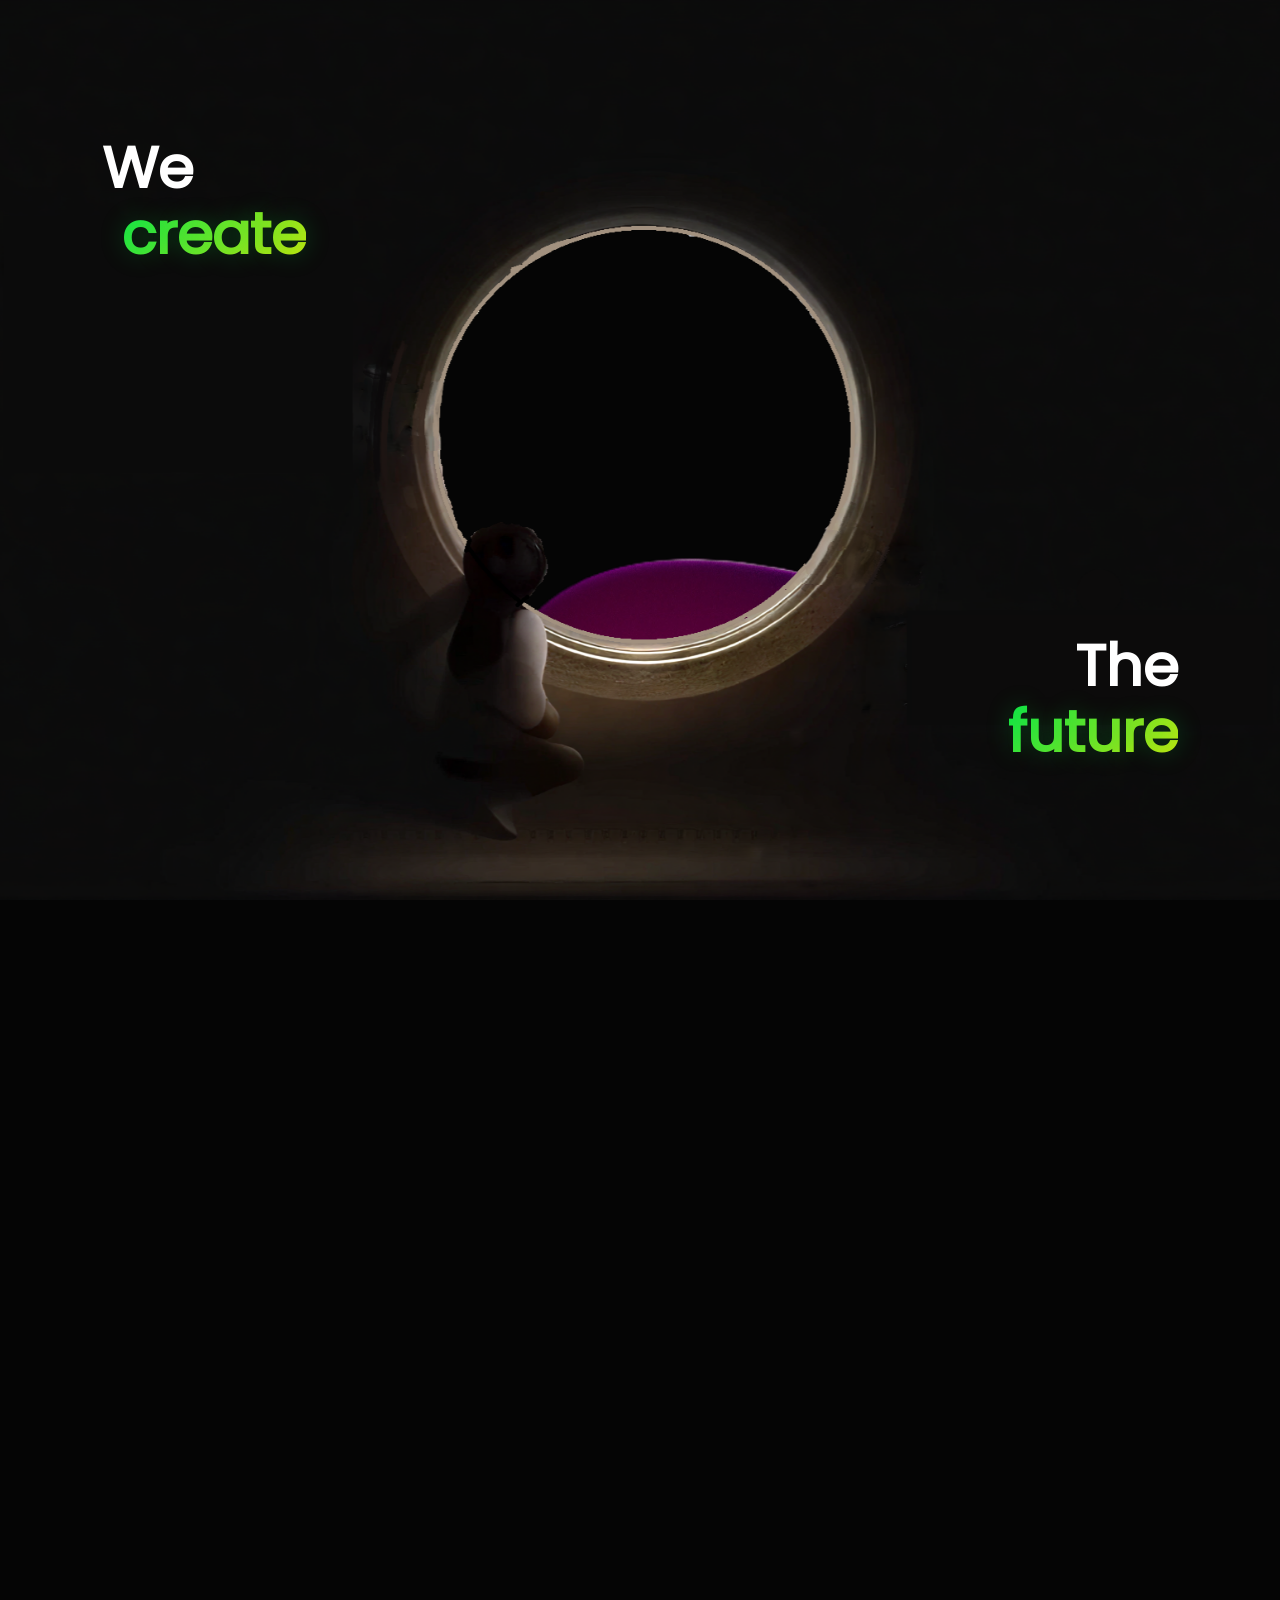
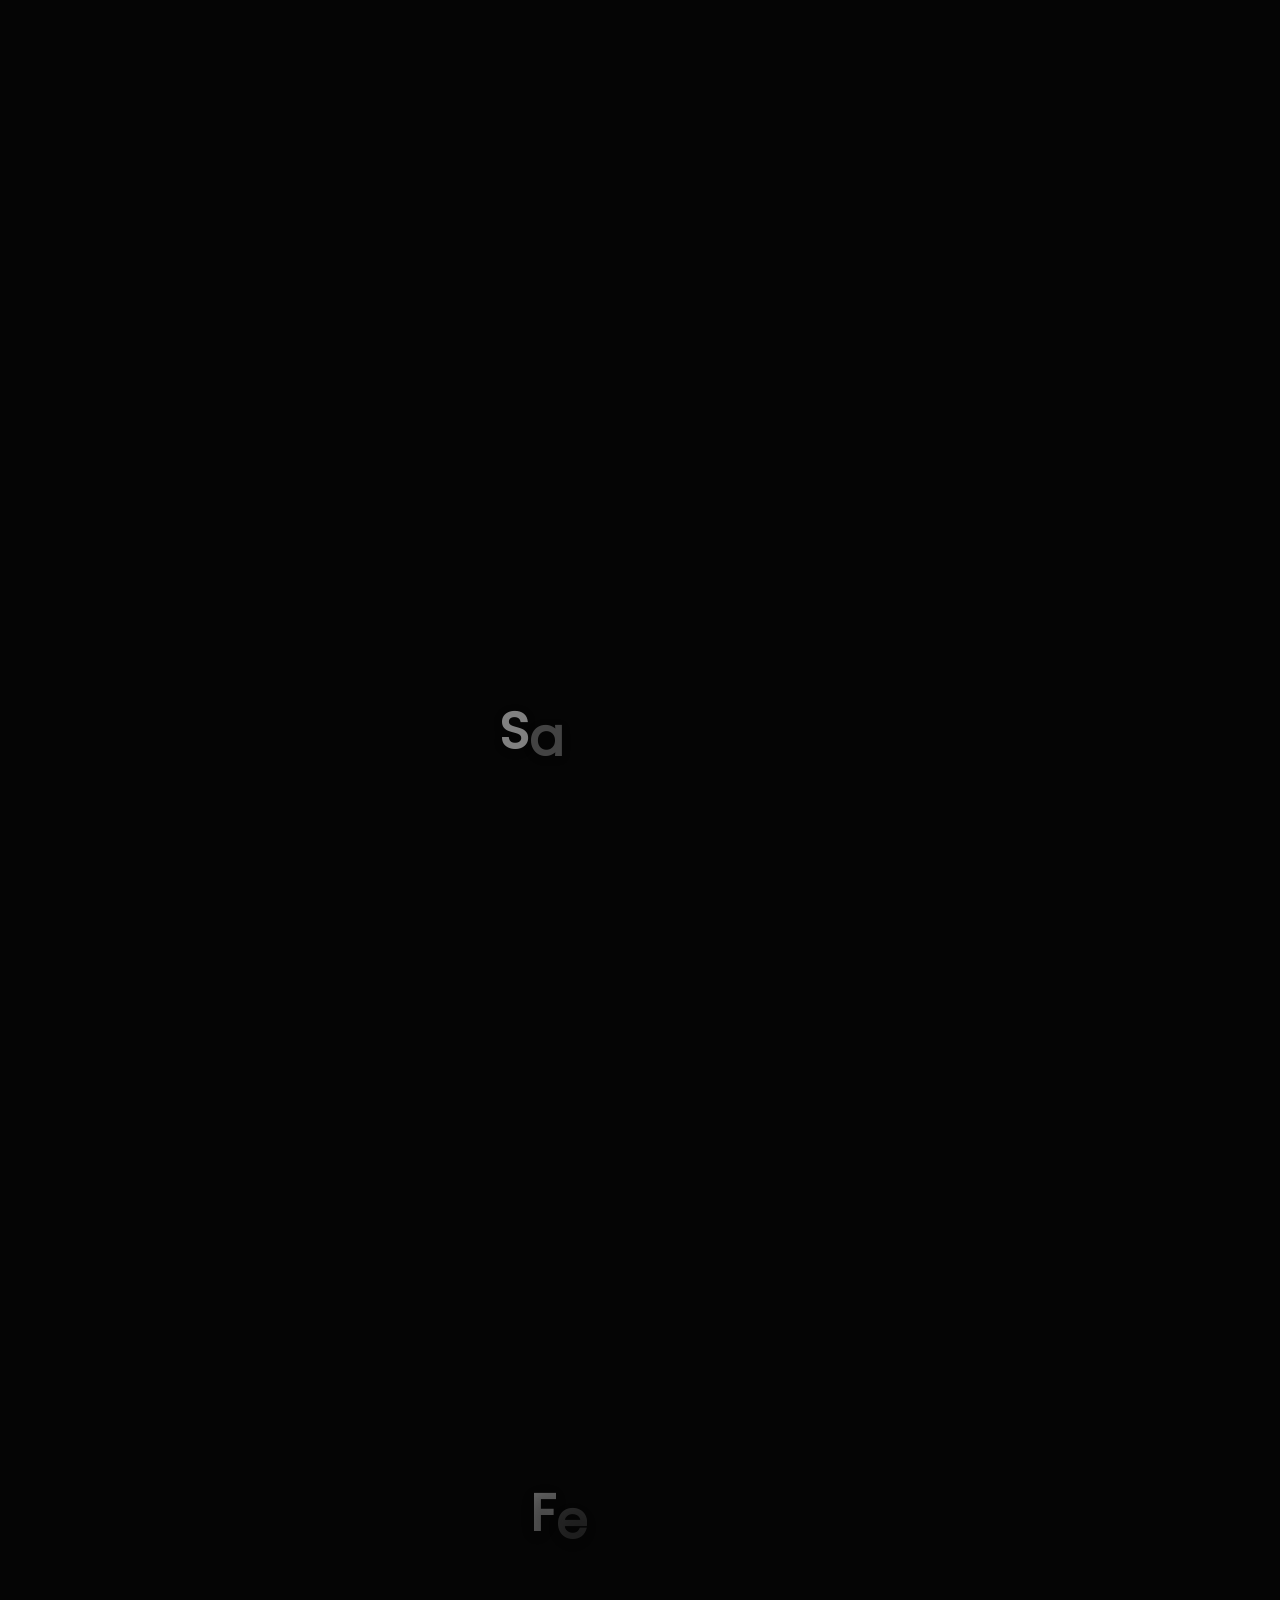
<file: index.html>
<!doctype html><html lang="en"><head><meta charset="UTF-8"><meta name="viewport" content="width=device-width,initial-scale=1"><title>Sanatan AI - Welcome</title><link rel="icon" type="image/png" href="/favicon-96x96.png" sizes="96x96"><link rel="icon" type="image/svg+xml" href="/favicon.svg"><link rel="shortcut icon" href="/favicon.ico"><link rel="apple-touch-icon" sizes="180x180" href="/apple-touch-icon.png"><meta name="apple-mobile-web-app-title" content="Sanatan AI"><link rel="manifest" href="/site.webmanifest"><script type="ld+json">{
        "@context": "https://schema.org",
        "@type": "WebSite",
        "name": "Sanatan AI",
        "url": "https://sanatan-ai.netlify.app",
        "keywords": "Sanatan AI, Sanatan chatgpt, AI assiatant, Sanatan, ai, AI, ChatGPT, Gemini, Sanatan gemini, chatbot",
        "description": "SANATAN AI — The Soul of Intelligence. One of the world's most advanced AI assistants, empowering users with authentic knowledge, spiritual guidance, and deep insights into Sanatan Dharma.",
        "author": {
          "@type": "Person",
          "name": "Shivam Sharma",
          "url": "https://shivamsharma999.github.io"
        },
        "publisher": {
          "@type": "Organization",
          "name": "Sanatan AI"
        },
        "inLanguage": ["en", "hi"],
        "genre": ["AI", "Chatbot", "Sanatan Dharma"]
      }</script><meta name="google-site-verification" content="uBdk-AkWWmrGQt7aYmEE0bgEboVTqpo6ws0tDA89azk"><link rel="stylesheet" href="loader.css"><link rel="stylesheet" href="./style.css"><link rel="shortcut icon" href="favicon.ico" type="image/x-icon"><link rel="shortcut icon" href="assets/logo.png" type="image/png"></head><body><div class="loader-parent"><div class="loader"></div></div><script>const loader = document.querySelector(".loader");
      for (let i = 0; i < 26; i++) {
        loader.innerHTML += "<div class='dot'></div>";
      }</script><div class="wrapper center-flex"><div class="iimg center-flex"><img class="bg-image" src="./assets/logo.png" alt="Snatan AI"><h1 class="logoTxt">Sanatan AI</h1></div><!-- THE TEXT --><div class="content center-flex"><img src="./assets/girl.png" class="girl" alt="girl"><h1 class="side-1">We<br><span class="create">create</span></h1><h1 class="side-2">The<br><span class="future">future</span></h1></div></div><!-- NEXT SECTION --><div class="section-next center-flex"><h1>Sanatan AI</h1><p>Meet <b>Sanatan AI</b> - The Soul of Intelligence.<br>This is the place where knowledge meets wisdom, science meet scriptures and technology meet dharma. Sanatan AI is a all-in-one platform providing you assistance about all your queries by integrating the answer with Sanatan Dharma. You get oppoutunities for discovering the ancient texts, and diving deep in them, which is all free of cost.</p></div><div class="section center-flex"><h1 class="section-title">Features</h1><div class="feature-grid"><div class="feature-card center-flex"><div class="feature-icon"><svg xmlns="http://www.w3.org/2000/svg" viewBox="0 0 24 24" fill="none" stroke="currentColor" stroke-width="2" stroke-linecap="round" stroke-linejoin="round"><path d="M20.59 13.41l-7.17 7.17a2 2 0 0 1-2.83 0L2 12V2h10l8.59 8.59a2 2 0 0 1 0 2.82z"></path><line x1="7" y1="7" x2="7.01" y2="7"></line></svg></div><h1>Free of Cost</h1><p>Sanatan AI is completely free of cost providing equal opportunities for everyone, poor and rich alike, to open their minds towards the concept of <i>karma</i>.</p></div><div class="feature-card center-flex"><div class="feature-icon"><svg xmlns="http://www.w3.org/2000/svg" viewBox="0 0 24 24" fill="none" stroke="currentColor" stroke-width="2" stroke-linecap="round" stroke-linejoin="round"><rect x="2" y="3" width="20" height="14" rx="2" ry="2"></rect><line x1="8" y1="21" x2="16" y2="21"></line><line x1="12" y1="17" x2="12" y2="21"></line></svg></div><h1>Cross Platform</h1><p>Sanatan AI is a multi-platform application which runs on most browsers and is downloadable as a PWA on mobiles and as an app on Windows.</p></div><div class="feature-card center-flex"><div class="feature-icon"><svg xmlns="http://www.w3.org/2000/svg" viewBox="0 0 24 24" fill="none" stroke="currentColor" stroke-width="2" stroke-linecap="round" stroke-linejoin="round"><polygon points="3 11 22 2 13 21 11 13 3 11"></polygon></svg></div><h1>Interactive</h1><p>Sanatan AI is a fully animated and UI-boosted chatbot. It has support for multiple themes, animated UIs, easy UX and moving icons. Enjoy your journey while exploring the roots of the universe.</p></div><div class="feature-card center-flex"><div class="feature-icon"><svg xmlns="http://www.w3.org/2000/svg" viewBox="0 0 24 24" fill="none" stroke="currentColor" stroke-width="2" stroke-linecap="round" stroke-linejoin="round"><circle cx="12" cy="12" r="10"></circle><circle cx="12" cy="12" r="6"></circle><circle cx="12" cy="12" r="1"></circle></svg></div><h1>Accurate</h1><p>Sanatan AI is accurate in most of its tasks. Powered by Google's intelligent models, Sanatan AI perfectly understands the queries of users and performs actions accordingly.</p></div></div></div><div class="section-next center-flex"><h3>Are you still waiting??</h3><br><h1>Visit Now!</h1><button class="visit center-flex" onclick="window.location.href=&#34;https://sanatan.shivam.click&#34;"><img src="./assets/logo.png" alt="Sanatan Logo" class="visitImg"> Sanatan AI</button><p class="footer center-flex"><img src="./assets/logo.png" alt="Sanatan Logo" style="display:inline;width:30px;margin-right:10px"> All Rights Reserved. Copyright © Sanatan AI, Inc. 2026</p></div><div class="bg"></div><!-- SCRIPTS --><script src="./gsap/all.min.js"></script><script src="./gsap/ScrollTrigger.min.js"></script><script src="./gsap/SplitText.min.js"></script><script src="./script.js" defer></script></body></html>
</file>
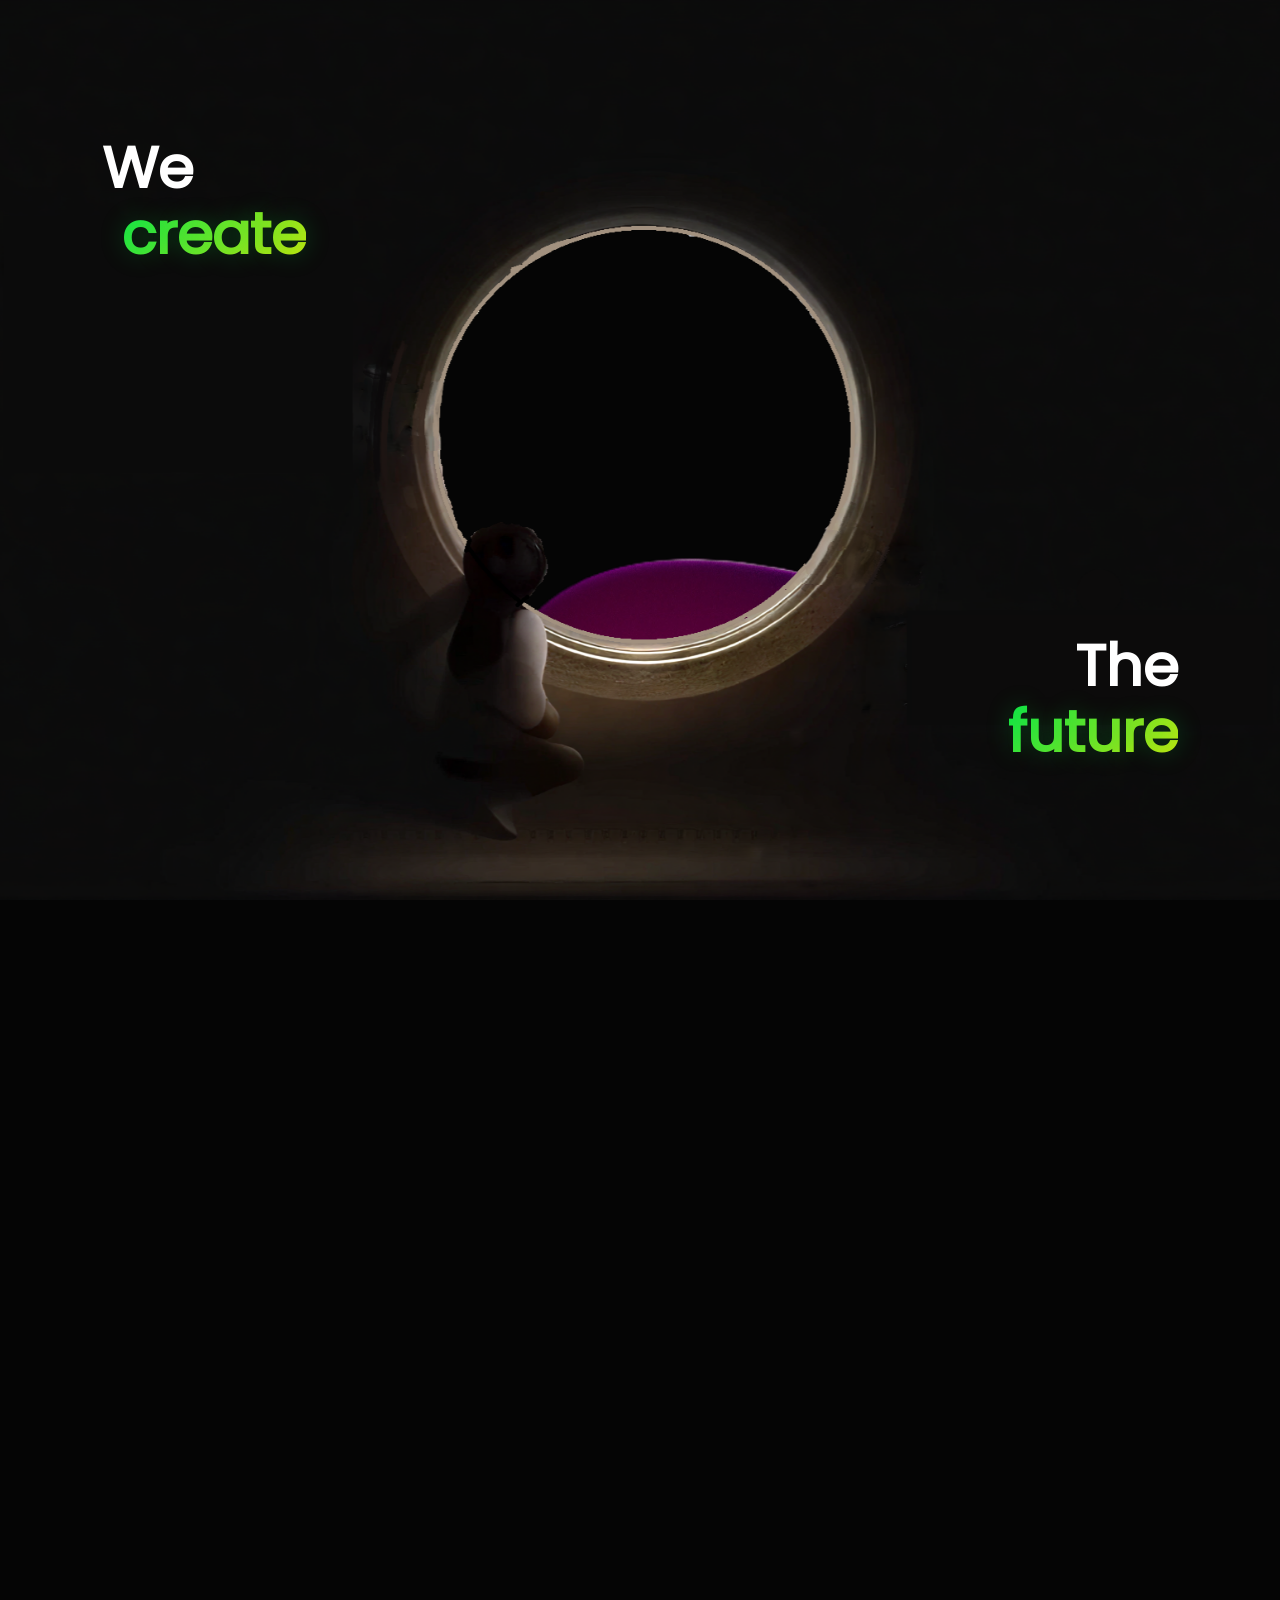
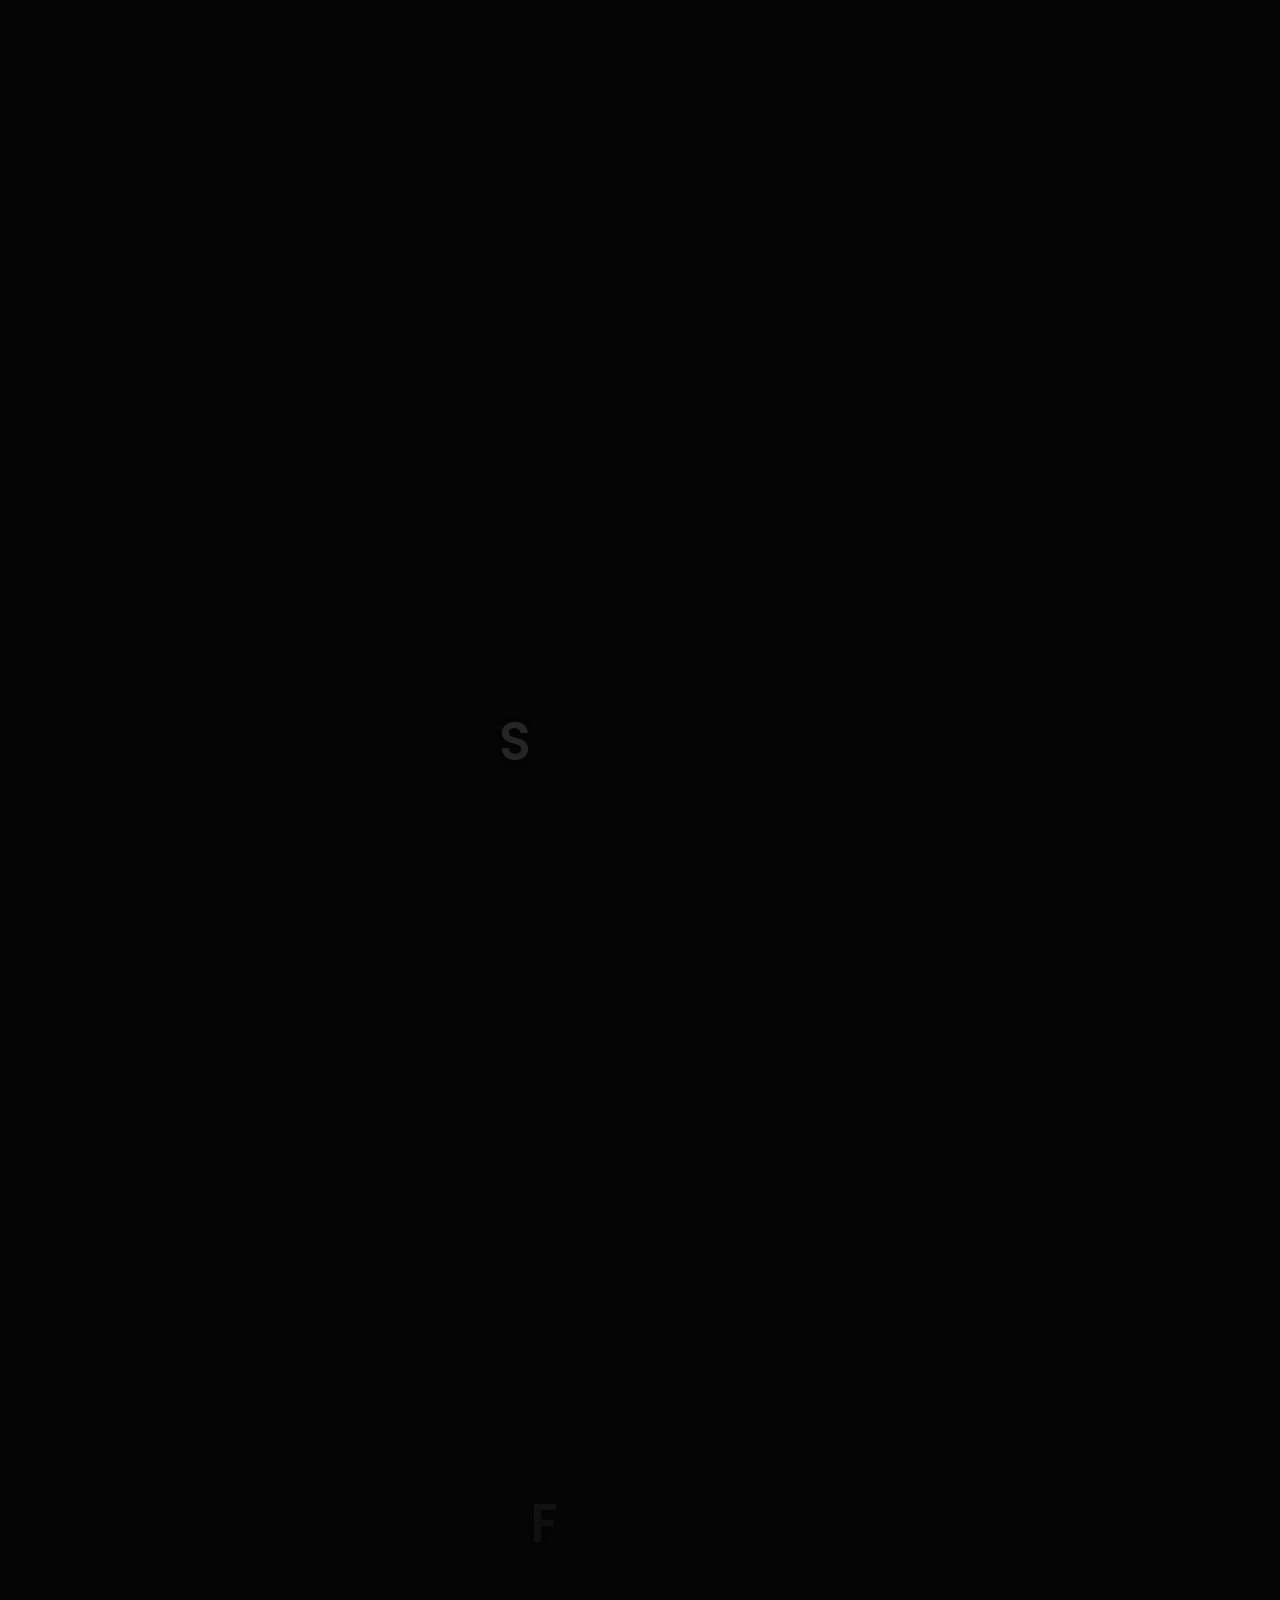
<file: index.main.html>
<!doctype html>
<html lang="en">
  <head>
    <meta charset="UTF-8" />
    <meta name="viewport" content="width=device-width, initial-scale=1.0" />
    <title>Sanatan AI - Welcome</title>
    <link rel="icon" type="image/png" href="/favicon-96x96.png" sizes="96x96" />
    <link rel="icon" type="image/svg+xml" href="/favicon.svg" />
    <link rel="shortcut icon" href="/favicon.ico" />
    <link rel="apple-touch-icon" sizes="180x180" href="/apple-touch-icon.png" />
    <meta name="apple-mobile-web-app-title" content="Sanatan AI" />
    <link rel="manifest" href="/site.webmanifest" />
    <script type="ld+json">
      {
        "@context": "https://schema.org",
        "@type": "WebSite",
        "name": "Sanatan AI",
        "url": "https://sanatan-ai.netlify.app",
        "keywords": "Sanatan AI, Sanatan chatgpt, AI assiatant, Sanatan, ai, AI, ChatGPT, Gemini, Sanatan gemini, chatbot",
        "description": "SANATAN AI — The Soul of Intelligence. One of the world's most advanced AI assistants, empowering users with authentic knowledge, spiritual guidance, and deep insights into Sanatan Dharma.",
        "author": {
          "@type": "Person",
          "name": "Shivam Sharma",
          "url": "https://shivamsharma999.github.io"
        },
        "publisher": {
          "@type": "Organization",
          "name": "Sanatan AI"
        },
        "inLanguage": ["en", "hi"],
        "genre": ["AI", "Chatbot", "Sanatan Dharma"]
      }
    </script>
    <meta
      name="google-site-verification"
      content="uBdk-AkWWmrGQt7aYmEE0bgEboVTqpo6ws0tDA89azk"
    />
    <link rel="stylesheet" href="loader.css" />
    <link rel="stylesheet" href="./style.css" />
    <link rel="shortcut icon" href="favicon.ico" type="image/x-icon" />
    <link rel="shortcut icon" href="assets/logo.png" type="image/png" />
  </head>

  <body>
    <div class="loader-parent"><div class="loader"></div></div>
    <script>
      const loader = document.querySelector(".loader");
      for (let i = 0; i < 26; i++) {
        loader.innerHTML += "<div class='dot'></div>";
      }
    </script>
    <div class="wrapper center-flex">
      <div class="iimg center-flex">
        <img class="bg-image" src="./assets/logo.png" alt="Snatan AI" />
        <h1 class="logoTxt">Sanatan AI</h1>
      </div>

      <!-- THE TEXT -->
      <div class="content center-flex">
        <img src="./assets/girl.png" class="girl" alt="girl" />
        <h1 class="side-1">We<br /><span class="create">create</span></h1>
        <h1 class="side-2">The<br /><span class="future">future</span></h1>
      </div>
    </div>

    <!-- NEXT SECTION -->
    <div class="section-next center-flex">
      <h1>Sanatan AI</h1>
      <p>
        Meet <b>Sanatan AI</b> - The Soul of Intelligence.<br />
        This is the place where knowledge meets wisdom, science meet scriptures
        and technology meet dharma. Sanatan AI is a all-in-one platform
        providing you assistance about all your queries by integrating the
        answer with Sanatan Dharma. You get oppoutunities for discovering the
        ancient texts, and diving deep in them, which is all free of cost.
      </p>
    </div>
    <div class="section center-flex">
      <h1 class="section-title">Features</h1>
      <div class="feature-grid">
        <div class="feature-card center-flex">
          <div class="feature-icon">
            <svg
              xmlns="http://www.w3.org/2000/svg"
              viewBox="0 0 24 24"
              fill="none"
              stroke="currentColor"
              stroke-width="2"
              stroke-linecap="round"
              stroke-linejoin="round"
            >
              <path
                d="M20.59 13.41l-7.17 7.17a2 2 0 0 1-2.83 0L2 12V2h10l8.59 8.59a2 2 0 0 1 0 2.82z"
              ></path>
              <line x1="7" y1="7" x2="7.01" y2="7"></line>
            </svg>
          </div>
          <h1>Free of Cost</h1>
          <p>
            Sanatan AI is completely free of cost providing equal opportunities
            for everyone, poor and rich alike, to open their minds towards the
            concept of <i>karma</i>.
          </p>
        </div>
        <div class="feature-card center-flex">
          <div class="feature-icon">
            <svg
              xmlns="http://www.w3.org/2000/svg"
              viewBox="0 0 24 24"
              fill="none"
              stroke="currentColor"
              stroke-width="2"
              stroke-linecap="round"
              stroke-linejoin="round"
            >
              <rect x="2" y="3" width="20" height="14" rx="2" ry="2"></rect>
              <line x1="8" y1="21" x2="16" y2="21"></line>
              <line x1="12" y1="17" x2="12" y2="21"></line>
            </svg>
          </div>
          <h1>Cross Platform</h1>
          <p>
            Sanatan AI is a multi-platform application which runs on most
            browsers and is downloadable as a PWA on mobiles and as an app on
            Windows.
          </p>
        </div>
        <div class="feature-card center-flex">
          <div class="feature-icon">
            <svg
              xmlns="http://www.w3.org/2000/svg"
              viewBox="0 0 24 24"
              fill="none"
              stroke="currentColor"
              stroke-width="2"
              stroke-linecap="round"
              stroke-linejoin="round"
            >
              <polygon points="3 11 22 2 13 21 11 13 3 11"></polygon>
            </svg>
          </div>
          <h1>Interactive</h1>
          <p>
            Sanatan AI is a fully animated and UI-boosted chatbot. It has
            support for multiple themes, animated UIs, easy UX and moving icons.
            Enjoy your journey while exploring the roots of the universe.
          </p>
        </div>
        <div class="feature-card center-flex">
          <div class="feature-icon">
            <svg
              xmlns="http://www.w3.org/2000/svg"
              viewBox="0 0 24 24"
              fill="none"
              stroke="currentColor"
              stroke-width="2"
              stroke-linecap="round"
              stroke-linejoin="round"
            >
              <circle cx="12" cy="12" r="10"></circle>
              <circle cx="12" cy="12" r="6"></circle>
              <circle cx="12" cy="12" r="1"></circle>
            </svg>
          </div>
          <h1>Accurate</h1>
          <p>
            Sanatan AI is accurate in most of its tasks. Powered by Google's
            intelligent models, Sanatan AI perfectly understands the queries of
            users and performs actions accordingly.
          </p>
        </div>
      </div>
    </div>

    <div class="section-next center-flex">
      <h3>Are you still waiting??</h3>
      <br />
      <h1>Visit Now!</h1>
      <button
        class="visit center-flex"
        onclick="window.location.href = 'https:\/\/sanatan.shivam.click'"
      >
        <img src="./assets/logo.png" alt="Sanatan Logo" class="visitImg" />
        Sanatan AI
      </button>
      <p class="footer center-flex">
        <img
          src="./assets/logo.png"
          alt="Sanatan Logo"
          style="display: inline; width: 30px; margin-right: 10px"
        />
        All Rights Reserved. Copyright © Sanatan AI, Inc. 2026
      </p>
    </div>

    <div class="bg"></div>

    <!-- SCRIPTS -->
    <script src="./gsap/all.min.js"></script>
    <script src="./gsap/ScrollTrigger.min.js"></script>
    <script src="./gsap/SplitText.min.js"></script>

    <script src="./script.js" defer></script>
  </body>
</html>
</file>
<file: loader.css>
.loader{position:relative;transition:all 1s ease}.loader .dot{-webkit-animation-name:movement;animation-name:movement;-webkit-animation-duration:2s;animation-duration:2s;-webkit-animation-iteration-count:infinite;animation-iteration-count:infinite;-webkit-animation-timing-function:ease-in-out;animation-timing-function:ease-in-out;height:10px;position:absolute;top:-10px;transform:translate3d(0,-25px,0) scale(1);width:10px}.loader .dot:nth-of-type(1){-webkit-animation-delay:-.1s;animation-delay:-.1s;left:150px}.loader .dot:nth-of-type(1)::before{-webkit-animation-delay:-.1s;animation-delay:-.1s}.loader .dot:nth-of-type(2){-webkit-animation-delay:-1.2s;animation-delay:-1.2s;left:150px}.loader .dot:nth-of-type(2)::before{-webkit-animation-delay:-1.2s;animation-delay:-1.2s}.loader .dot:nth-of-type(3){-webkit-animation-delay:-.3s;animation-delay:-.3s;left:125px}.loader .dot:nth-of-type(3)::before{-webkit-animation-delay:-.3s;animation-delay:-.3s}.loader .dot:nth-of-type(4){-webkit-animation-delay:-1.4s;animation-delay:-1.4s;left:125px}.loader .dot:nth-of-type(4)::before{-webkit-animation-delay:-1.4s;animation-delay:-1.4s}.loader .dot:nth-of-type(5){-webkit-animation-delay:-.5s;animation-delay:-.5s;left:100px}.loader .dot:nth-of-type(5)::before{-webkit-animation-delay:-.5s;animation-delay:-.5s}.loader .dot:nth-of-type(6){-webkit-animation-delay:-1.6s;animation-delay:-1.6s;left:100px}.loader .dot:nth-of-type(6)::before{-webkit-animation-delay:-1.6s;animation-delay:-1.6s}.loader .dot:nth-of-type(7){-webkit-animation-delay:-.7s;animation-delay:-.7s;left:75px}.loader .dot:nth-of-type(7)::before{-webkit-animation-delay:-.7s;animation-delay:-.7s}.loader .dot:nth-of-type(8){-webkit-animation-delay:-1.8s;animation-delay:-1.8s;left:75px}.loader .dot:nth-of-type(8)::before{-webkit-animation-delay:-1.8s;animation-delay:-1.8s}.loader .dot:nth-of-type(9){-webkit-animation-delay:-.9s;animation-delay:-.9s;left:50px}.loader .dot:nth-of-type(9)::before{-webkit-animation-delay:-.9s;animation-delay:-.9s}.loader .dot:nth-of-type(10){-webkit-animation-delay:-2s;animation-delay:-2s;left:50px}.loader .dot:nth-of-type(10)::before{-webkit-animation-delay:-2s;animation-delay:-2s}.loader .dot:nth-of-type(11){-webkit-animation-delay:-1.1s;animation-delay:-1.1s;left:25px}.loader .dot:nth-of-type(11)::before{-webkit-animation-delay:-1.1s;animation-delay:-1.1s}.loader .dot:nth-of-type(12){-webkit-animation-delay:-2.2s;animation-delay:-2.2s;left:25px}.loader .dot:nth-of-type(12)::before{-webkit-animation-delay:-2.2s;animation-delay:-2.2s}.loader .dot:nth-of-type(13){-webkit-animation-delay:-1.3s;animation-delay:-1.3s;left:0}.loader .dot:nth-of-type(13)::before{-webkit-animation-delay:-1.3s;animation-delay:-1.3s}.loader .dot:nth-of-type(14){-webkit-animation-delay:-2.4s;animation-delay:-2.4s;left:0}.loader .dot:nth-of-type(14)::before{-webkit-animation-delay:-2.4s;animation-delay:-2.4s}.loader .dot:nth-of-type(15){-webkit-animation-delay:-1.5s;animation-delay:-1.5s;left:-25px}.loader .dot:nth-of-type(15)::before{-webkit-animation-delay:-1.5s;animation-delay:-1.5s}.loader .dot:nth-of-type(16){-webkit-animation-delay:-2.6s;animation-delay:-2.6s;left:-25px}.loader .dot:nth-of-type(16)::before{-webkit-animation-delay:-2.6s;animation-delay:-2.6s}.loader .dot:nth-of-type(17){-webkit-animation-delay:-1.7s;animation-delay:-1.7s;left:-50px}.loader .dot:nth-of-type(17)::before{-webkit-animation-delay:-1.7s;animation-delay:-1.7s}.loader .dot:nth-of-type(18){-webkit-animation-delay:-2.8s;animation-delay:-2.8s;left:-50px}.loader .dot:nth-of-type(18)::before{-webkit-animation-delay:-2.8s;animation-delay:-2.8s}.loader .dot:nth-of-type(19){-webkit-animation-delay:-1.9s;animation-delay:-1.9s;left:-75px}.loader .dot:nth-of-type(19)::before{-webkit-animation-delay:-1.9s;animation-delay:-1.9s}.loader .dot:nth-of-type(20){-webkit-animation-delay:-3s;animation-delay:-3s;left:-75px}.loader .dot:nth-of-type(20)::before{-webkit-animation-delay:-3s;animation-delay:-3s}.loader .dot:nth-of-type(21){-webkit-animation-delay:-2.1s;animation-delay:-2.1s;left:-100px}.loader .dot:nth-of-type(21)::before{-webkit-animation-delay:-2.1s;animation-delay:-2.1s}.loader .dot:nth-of-type(22){-webkit-animation-delay:-3.2s;animation-delay:-3.2s;left:-100px}.loader .dot:nth-of-type(22)::before{-webkit-animation-delay:-3.2s;animation-delay:-3.2s}.loader .dot:nth-of-type(23){-webkit-animation-delay:-2.3s;animation-delay:-2.3s;left:-125px}.loader .dot:nth-of-type(23)::before{-webkit-animation-delay:-2.3s;animation-delay:-2.3s}.loader .dot:nth-of-type(24){-webkit-animation-delay:-3.4s;animation-delay:-3.4s;left:-125px}.loader .dot:nth-of-type(24)::before{-webkit-animation-delay:-3.4s;animation-delay:-3.4s}.loader .dot:nth-of-type(25){-webkit-animation-delay:-2.5s;animation-delay:-2.5s;left:-150px}.loader .dot:nth-of-type(25)::before{-webkit-animation-delay:-2.5s;animation-delay:-2.5s}.loader .dot:nth-of-type(26){-webkit-animation-delay:-3.6s;animation-delay:-3.6s;left:-150px}.loader .dot:nth-of-type(26)::before{-webkit-animation-delay:-3.6s;animation-delay:-3.6s}.loader .dot::before{-webkit-animation-name:size-opacity;animation-name:size-opacity;-webkit-animation-duration:2s;animation-duration:2s;-webkit-animation-iteration-count:infinite;animation-iteration-count:infinite;-webkit-animation-timing-function:ease;animation-timing-function:ease;background:#fff;border-radius:50%;content:"";display:block;height:100%;width:100%}.loader .dot:nth-of-type(even)::before{background-color:#ff47aa;box-shadow:inset 0 0 4px #ff1492}@-webkit-keyframes movement{0%{transform:translate3d(0,-25px,0);z-index:0}50%{transform:translate3d(0,25px,0);z-index:10}100%{transform:translate3d(0,-25px,0);z-index:-5}}@keyframes movement{0%{transform:translate3d(0,-25px,0);z-index:0}50%{transform:translate3d(0,25px,0);z-index:10}100%{transform:translate3d(0,-25px,0);z-index:-5}}@-webkit-keyframes size-opacity{0%{opacity:1;transform:scale(1)}25%{transform:scale(1.5)}50%{opacity:1}75%{opacity:.35;transform:scale(.5)}100%{opacity:1;transform:scale(1)}}@keyframes size-opacity{0%{opacity:1;transform:scale(1)}25%{transform:scale(1.5)}50%{opacity:1}75%{opacity:.35;transform:scale(.5)}100%{opacity:1;transform:scale(1)}}
</file>
<file: style.css>
* {
  margin: 0;
  padding: 0;
  box-sizing: border-box;
}

body {
  background-color: #050505;
  color: #fff;
  font-family:
    "Poppins",
    -apple-system,
    BlinkMacSystemFont,
    "Segoe UI",
    Roboto,
    Helvetica,
    Arial,
    sans-serif;
  overflow-x: hidden;
}

.wrapper {
  position: relative;
  width: 100%;
  height: 100vh;
  overflow: hidden;
}

.iimg {
  position: absolute;
  top: 0;
  left: 0;
  width: 100%;
  height: 100%;
  flex-direction: column;
  z-index: 2;
}

.bg-image {
  object-fit: contain;
  width: 180px;
  height: 180px;
  filter: drop-shadow(0 0 30px rgba(10, 228, 72, 0.25));
}

.logoTxt {
  font-size: 3rem;
  font-weight: 800;
  margin-top: 20px;
  color: transparent;
  background: linear-gradient(135deg, #fff, #a0a0a0);
  background-clip: text;
  -webkit-background-clip: text;
  -webkit-text-fill-color: transparent;
  letter-spacing: 2px;
  text-shadow: 0 4px 20px rgba(255, 255, 255, 0.1);
}

.logoTxt * {
  background: inherit;
  -webkit-background-clip: inherit;
  background-clip: inherit;
  -webkit-text-fill-color: inherit;
  color: inherit;
}

.content {
  position: absolute;
  z-index: 3;
  width: 100%;
  height: 100%;
  pointer-events: none;
}

.girl {
  height: 100vh;
  pointer-events: none;
}

h1.side-1,
h1.side-2 {
  position: absolute;
  font-size: clamp(2rem, 4.5vw, 4.5rem);
  font-weight: 700;
  line-height: 1.15;
}

h1.side-1 {
  top: 15vh;
  left: 8vw;
  text-align: left;
}

h1.side-2 {
  bottom: 15vh;
  right: 8vw;
  text-align: right;
}

span.create,
span.future {
  display: inline-block;
  margin-left: 20px;
  background: linear-gradient(135deg, #0ae448, #cee40a);
  background-clip: text;
  -webkit-background-clip: text;
  -webkit-text-fill-color: transparent;
  font-weight: 800;
  text-shadow: 0 0 25px rgba(10, 228, 72, 0.25);
}

.section-next,
.section {
  min-height: 100vh;
  width: 100%;
  flex-direction: column;
  z-index: 10;
  padding: 80px 40px;
  position: relative;
  gap: 40px;
}

.section-next {
  background: linear-gradient(rgba(5, 5, 5, 0.88), rgba(5, 5, 5, 0.88)), url("./assets/bg-2.jpg");
  background-size: cover;
  background-position: center;
  background-attachment: fixed;
  text-align: center;
}

.section-next h1 {
  font-size: clamp(2.2rem, 4vw, 3.5rem);
  font-weight: 700;
  margin-bottom: 20px;
  text-shadow: 0 2px 10px rgba(0, 0, 0, 0.5);
}

.section-next p {
  max-width: 800px;
  font-size: clamp(1rem, 2vw, 1.2rem);
  line-height: 1.8;
  color: #e0e0e0;
  margin: 0 auto;
  font-weight: 300;
}

.section-next b {
  color: #0ae448;
  font-weight: 600;
}

.section-next h3 {
  font-size: 1.5rem;
  color: #cee40a;
  font-weight: 500;
  letter-spacing: 1px;
}

.section {
  background-color: #050505;
}

.section-title {
  font-size: clamp(2.2rem, 4vw, 3.5rem);
  font-weight: 700;
  margin-bottom: 20px;
  background: linear-gradient(135deg, #fff, #888);
  background-clip: text;
  -webkit-background-clip: text;
  -webkit-text-fill-color: transparent;
  text-shadow: 0 4px 15px rgba(0, 0, 0, 0.3);
  text-align: center;
}

.section-title * {
  background: inherit;
  -webkit-background-clip: inherit;
  background-clip: inherit;
  -webkit-text-fill-color: inherit;
  color: inherit;
}

.bg {
  background-image: url(./assets/bg.png);
  position: fixed;
  top: 0;
  left: 0;
  width: 100vw;
  height: 100vh;
  pointer-events: none;
  z-index: -1;
  background-size: cover;
  background-repeat: no-repeat;
  opacity: 0.8;
}

.visit {
  height: 56px;
  padding: 0 35px;
  opacity: 0;
  transform: scale(0.85);
  margin-top: 20px;
  font-size: 1.25rem;
  font-weight: 600;
  background: #0ae448;
  color: #050505;
  border-radius: 50px;
  border: 0;
  position: relative;
  overflow: hidden;
  transition: all .5s cubic-bezier(0.25, 0.8, 0.25, 1);
  box-shadow: 0 4px 20px rgba(10, 228, 72, 0.3);
}

.visitImg {
  width: 44px;
  height: 44px;
  position: absolute;
  left: -60px;
  top: 6px;
  transition: all .5s cubic-bezier(0.25, 0.8, 0.25, 1);
}

.visit:hover {
  background: #ffc320;
  padding-left: 70px;
  padding-right: 25px;
  cursor: pointer;
  box-shadow: 0 8px 30px rgba(255, 195, 32, 0.5);
  color: #000;
}

.visit:hover .visitImg {
  left: 15px;
}

.footer {
  position: absolute;
  bottom: 20px;
  font-size: 0.9rem;
  color: #555;
  width: 100%;
  text-align: center;
  border-top: 1px solid rgba(255, 255, 255, 0.03);
  padding: 20px 20px 0 20px;
  max-width: 1000px;
  left: 50%;
  transform: translateX(-50%);
}

.feature-grid {
  display: grid;
  gap: 2rem;
  grid-template-columns: repeat(auto-fit, minmax(260px, 1fr));
  width: 100%;
  max-width: 1200px;
  margin: 30px auto 0 auto;
}

.feature-card {
  background: rgba(15, 15, 15, 0.65);
  backdrop-filter: blur(12px);
  -webkit-backdrop-filter: blur(12px);
  border: 1px solid rgba(255, 255, 255, 0.05);
  border-radius: 24px;
  padding: 40px 30px;
  flex-direction: column;
  transition: all 0.4s cubic-bezier(0.25, 0.8, 0.25, 1);
  position: relative;
  overflow: hidden;
  box-shadow: 0 10px 30px rgba(0, 0, 0, 0.4);
  text-align: center;
  justify-content: flex-start;
  height: 100%;
  opacity: 0;
  transform: scale(0.8);
}

.feature-card::before {
  content: '';
  position: absolute;
  top: 0;
  left: 0;
  width: 100%;
  height: 100%;
  background: radial-gradient(circle at top right, rgba(10, 228, 72, 0.12), transparent 50%);
  opacity: 0;
  transition: opacity 0.4s ease;
  pointer-events: none;
}

.feature-card:hover {
  transform: translateY(-8px);
  border-color: rgba(10, 228, 72, 0.3);
  box-shadow: 0 15px 40px rgba(10, 228, 72, 0.15);
}

.feature-card:hover::before {
  opacity: 1;
}

.feature-icon {
  width: 64px;
  height: 64px;
  border-radius: 50%;
  background: rgba(10, 228, 72, 0.08);
  border: 1px solid rgba(10, 228, 72, 0.2);
  display: flex;
  align-items: center;
  justify-content: center;
  margin-bottom: 25px;
  color: #0ae448;
  box-shadow: 0 0 15px rgba(10, 228, 72, 0.1);
  transition: all 0.4s ease;
  flex-shrink: 0;
}

.feature-icon svg {
  width: 28px;
  height: 28px;
}

.feature-card:hover .feature-icon {
  background: rgba(10, 228, 72, 0.2);
  color: #fff;
  box-shadow: 0 0 25px rgba(10, 228, 72, 0.4);
  border-color: rgba(10, 228, 72, 0.4);
}

.feature-card h1 {
  font-size: 1.4rem;
  margin-bottom: 12px;
  font-weight: 600;
  color: #fff;
  text-shadow: 0 2px 10px rgba(0, 0, 0, 0.5);
}

.feature-card p {
  font-size: 0.95rem;
  line-height: 1.65;
  color: #b0b0b0;
  font-weight: 300;
}

.center-flex {
  display: flex;
  align-items: center;
  justify-content: center;
}

@media (max-width: 700px) {

  .section-next,
  .section {
    padding: 60px 24px;
  }

  h1.side-1 {
    top: 10vh;
    left: 5vw;
  }

  h1.side-2 {
    bottom: 10vh;
    right: 5vw;
  }

  .bg {
    opacity: 0.4;
  }
}

@font-face {
  font-family: "Poppins";
  src: url(./assets/font.woff2) format("woff2");
}
.loader-parent {
  position: fixed;
  width: 100vw;
  height: 100vh;
  display: flex;
  align-items: center;
  justify-content: center;
  background-color: #0a0a0a;
  z-index: 9999;
  top: 50%;
  left: 50%;
  transform: translateX(-50%) translateY(-50%);
  transition: all 1s ease;
}
.loader-parent.hide .loader {
  opacity: 0;
  overflow: hidden;
}
.loader-parent.hide {
  opacity: 0;
  border-radius: 50%;
  transform: translateX(-50%) translateY(50%) scale(0.1);
}
@keyframes l9 {
  to {background-position: calc(50% + 1.6em) 0,calc(50% + 3.2em) .8em}
}
</file>
